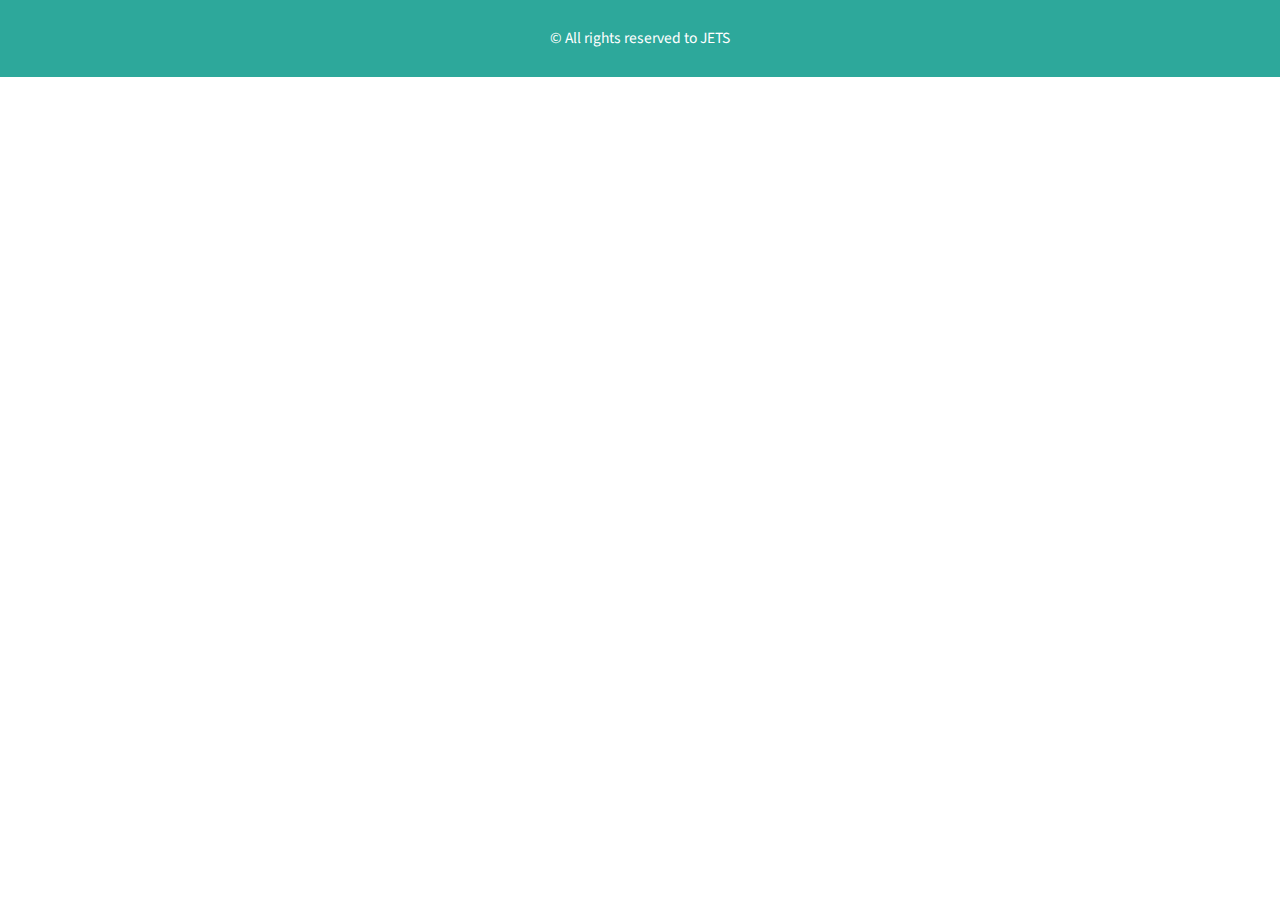
<file: web/admin/Footer.html>
<!DOCTYPE HTML>
<html>
<head>
<title>Ketabi</title>
<meta name="viewport" content="width=device-width, initial-scale=1, maximum-scale=1">
<meta http-equiv="Content-Type" content="text/html; charset=utf-8" />
<link href='http://fonts.googleapis.com/css?family=Source+Sans+Pro:400,700' rel='stylesheet' type='text/css'>
<link href="css/style.css" rel="stylesheet" type="text/css" media="all" />
<script type="text/javascript" src="js/jquery.min.js"></script>
<!-- start slider -->		
	<link href="css/slider.css" rel="stylesheet" type="text/css" media="all" />
	<script type="text/javascript" src="js/modernizr.custom.28468.js"></script>
	<script type="text/javascript" src="js/jquery.cslider.js"></script>
	<script type="text/javascript">
		$(function() {
			$('#da-slider').cslider();
		});
	</script>
		<!-- Owl Carousel Assets -->
		<link href="css/owl.carousel.css" rel="stylesheet">
		     <!-- Owl Carousel Assets -->
		    <!-- Prettify -->
		    <script src="js/owl.carousel.js"></script>
		        <script>
		    $(document).ready(function() {
		
		      $("#owl-demo").owlCarousel({
		        items : 4,
		        lazyLoad : true,
		        autoPlay : true,
		        navigation : true,
			    navigationText : ["",""],
			    rewindNav : false,
			    scrollPerPage : false,
			    pagination : false,
    			paginationNumbers: false,
		      });
		
		    });
		    </script>
		   <!-- //Owl Carousel Assets -->
		<!-- start top_js_button -->
		<script type="text/javascript" src="js/move-top.js"></script>
		<script type="text/javascript" src="js/easing.js"></script>
		   <script type="text/javascript">
				jQuery(document).ready(function($) {
					$(".scroll").click(function(event){		
						event.preventDefault();
						$('html,body').animate({scrollTop:$(this.hash).offset().top},1200);
					});
				});
			</script>
</head>
<body>
<div class="footer_bg1">
<div class="wrap">
	<div class="footer">
		<!-- scroll_top_btn -->
	    <script type="text/javascript">
			$(document).ready(function() {
			
				var defaults = {
		  			containerID: 'toTop', // fading element id
					containerHoverID: 'toTopHover', // fading element hover id
					scrollSpeed: 1200,
					easingType: 'linear' 
		 		};
				
				
				$().UItoTop({ easingType: 'easeOutQuart' });
				
			});
		</script>
		 <a href="#" id="toTop" style="display: block;"><span id="toTopHover" style="opacity: 1;"></span></a>
		<!--end scroll_top_btn -->
		<div class="copy">
			<p class="link">&copy;  All rights reserved to JETS</p>
		</div>
		<div class="clear"></div>
	</div>
</div>
</div>
</body>
</html>
</file>
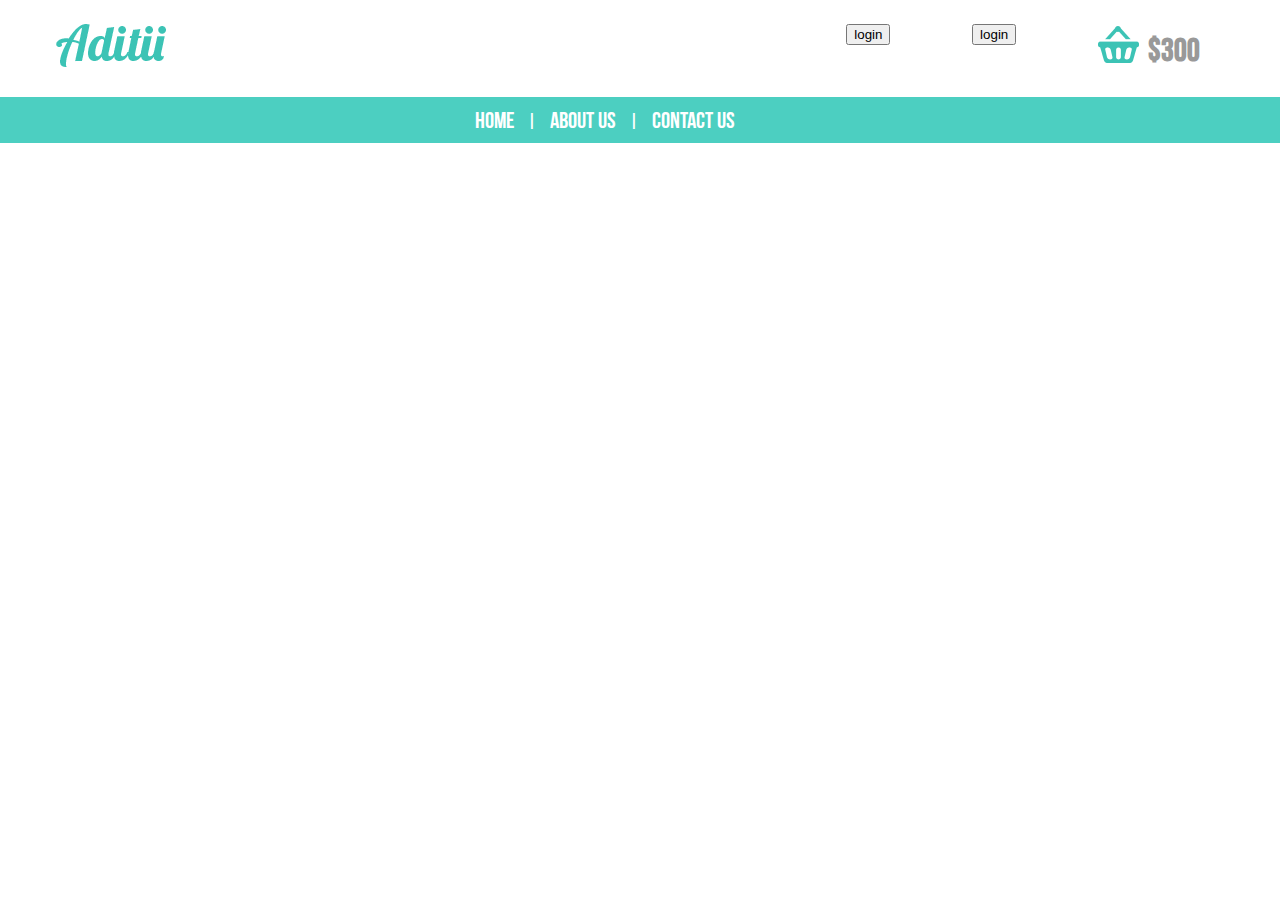
<file: web/admin/Header.html>
<!DOCTYPE HTML>
<html>
<head>
<title>Ketabi</title>
<meta name="viewport" content="width=device-width, initial-scale=1, maximum-scale=1">
<meta http-equiv="Content-Type" content="text/html; charset=utf-8" />
<link href='http://fonts.googleapis.com/css?family=Source+Sans+Pro:400,700' rel='stylesheet' type='text/css'>
<link href="css/style.css" rel="stylesheet" type="text/css" media="all" />
<script type="text/javascript" src="js/jquery.min.js"></script>
<!-- start slider -->		
	<link href="css/slider.css" rel="stylesheet" type="text/css" media="all" />
	<script type="text/javascript" src="js/modernizr.custom.28468.js"></script>
	<script type="text/javascript" src="js/jquery.cslider.js"></script>
	<script type="text/javascript">
		$(function() {
			$('#da-slider').cslider();
		});
	</script>
		<!-- Owl Carousel Assets -->
		<link href="css/owl.carousel.css" rel="stylesheet">
		     <!-- Owl Carousel Assets -->
		    <!-- Prettify -->
		    <script src="js/owl.carousel.js"></script>
		        <script>
		    $(document).ready(function() {
		
		      $("#owl-demo").owlCarousel({
		        items : 4,
		        lazyLoad : true,
		        autoPlay : true,
		        navigation : true,
			    navigationText : ["",""],
			    rewindNav : false,
			    scrollPerPage : false,
			    pagination : false,
    			paginationNumbers: false,
		      });
		
		    });
		    </script>
		   <!-- //Owl Carousel Assets -->
		<!-- start top_js_button -->
		<script type="text/javascript" src="js/move-top.js"></script>
		<script type="text/javascript" src="js/easing.js"></script>
		   <script type="text/javascript">
				jQuery(document).ready(function($) {
					$(".scroll").click(function(event){		
						event.preventDefault();
						$('html,body').animate({scrollTop:$(this.hash).offset().top},1200);
					});
				});
			</script>
</head>

<body>
<!-- start header -->
<div class="header_bg">
<div class="wrap">
	<div class="header">
		<div class="logo">
			<a href="index.html"><img src="images/logo.png" alt=""/> </a>
		</div>
        <div class="logo">
		
         		</div>
    
		<div class="h_icon">
		<ul class="icon1 sub-icon1">
			<li><a class="active-icon c1" href="#"><i>$300</i></a>
				<ul class="sub-icon1 list">
					<li><h3>shopping cart empty</h3><a href=""></a></li>
					
				</ul>
			</li>
		</ul>
		</div>
        <span class="h_icon">
        	<form>
								<input type="submit" value="login" title="" />
						</form>
        </span>
		
        <span class="h_icon">
        	<form>
								<input type="submit" value="login" title="" />
						</form>
        </span>
		<div class="clear"></div>
	</div>
</div>
</div>
<div class="header_btm">
<div class="wrap">
	<div class="header_sub">
    
		<div class="h_menu">
			<ul>
            <center>
				<li><a href="index.html">Home</a></li> |
				
				<li><a href="index.html">about us</a></li> |
				<li><a href="contact.html">Contact us</a></li>
                </center>
			</ul>
		</div>
        
		<div class="top-nav">
	          <nav class="nav">	        	
	    	    <a href="#" id="w3-menu-trigger"> </a>
	                  <ul class="nav-list" style="">
	            	        <li class="nav-item"><a class="active" href="index.html">Home</a></li>
							<li class="nav-item"><a href="sale.html">About US</a></li>
							<li class="nav-item"><a href="handbags.html">Contact US</a></li>
	                 </ul>
	           </nav>
	    
	          <div class="clear"> </div>
	          <script src="js/responsive.menu.js"></script>
         </div>		  
	<div class="clear"></div>
</div>
</div>
</div>
</body>
</html>
</file>
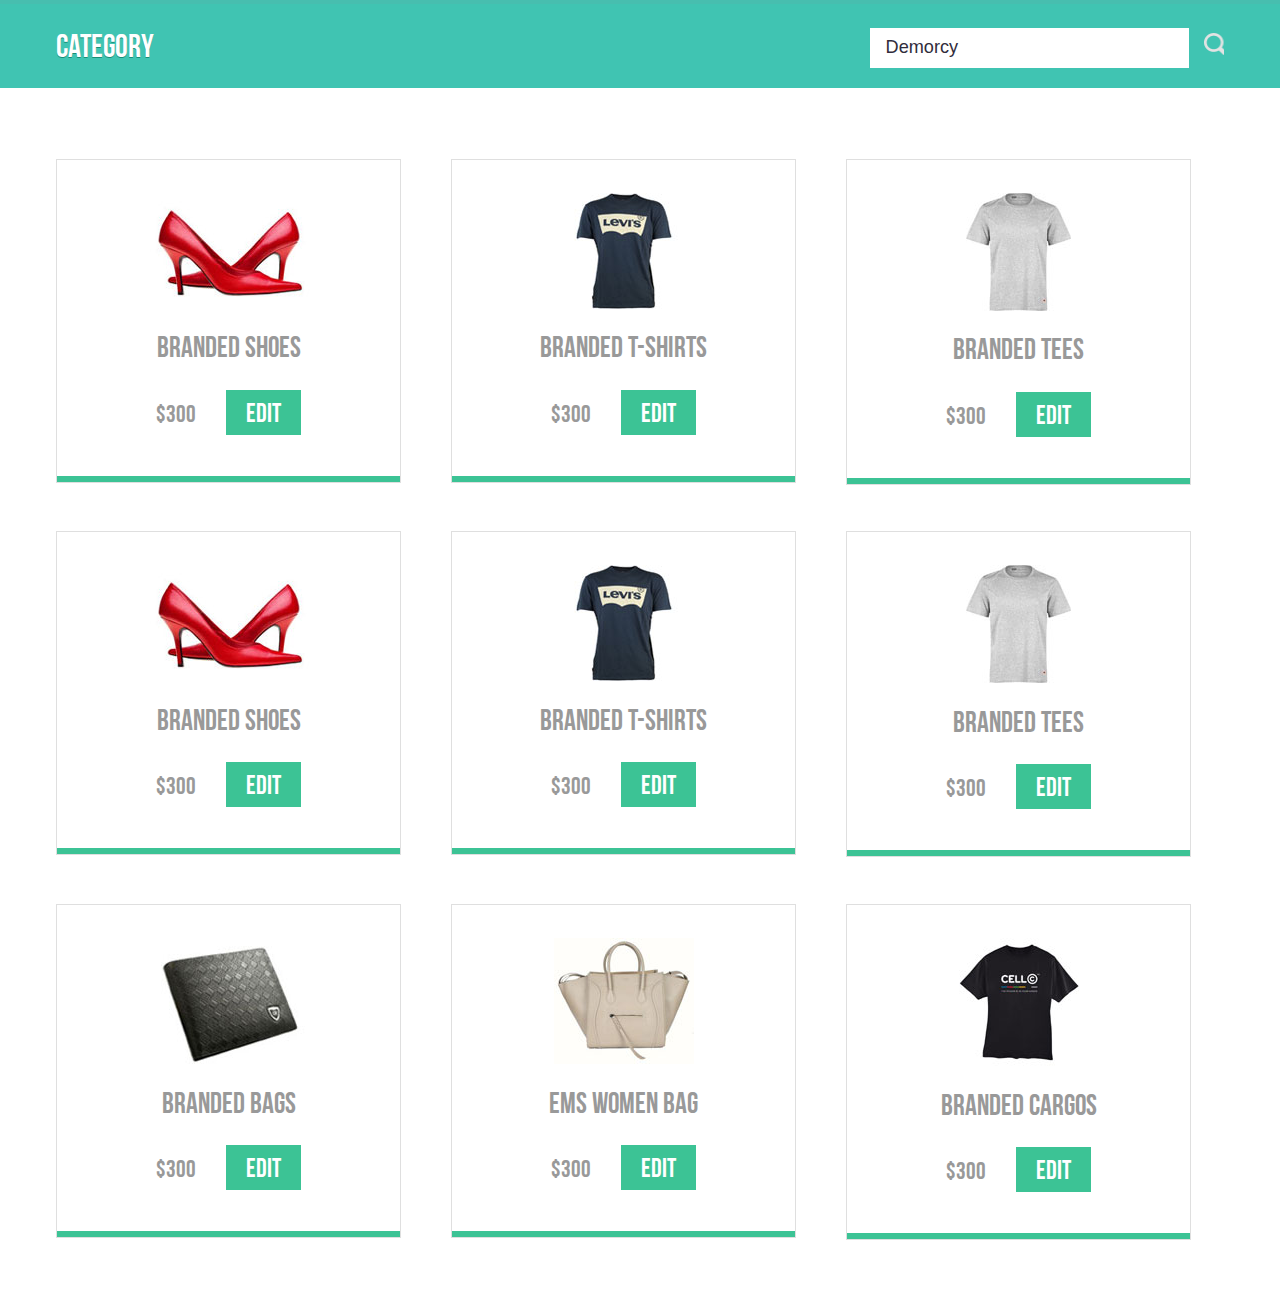
<file: web/admin/Homebody.html>
<!DOCTYPE HTML>
<html>
<head>
<title>Ketabi</title>
<meta name="viewport" content="width=device-width, initial-scale=1, maximum-scale=1">
<meta http-equiv="Content-Type" content="text/html; charset=utf-8" />
<link href='http://fonts.googleapis.com/css?family=Source+Sans+Pro:400,700' rel='stylesheet' type='text/css'>
<link href="css/style.css" rel="stylesheet" type="text/css" media="all" />
<script type="text/javascript" src="js/jquery.min.js"></script>
<!-- start slider -->		
	<link href="css/slider.css" rel="stylesheet" type="text/css" media="all" />
	<script type="text/javascript" src="js/modernizr.custom.28468.js"></script>
	<script type="text/javascript" src="js/jquery.cslider.js"></script>
	<script type="text/javascript">
		$(function() {
			$('#da-slider').cslider();
		});
	</script>
		<!-- Owl Carousel Assets -->
		<link href="css/owl.carousel.css" rel="stylesheet">
		     <!-- Owl Carousel Assets -->
		    <!-- Prettify -->
		    <script src="js/owl.carousel.js"></script>
		        <script>
		    $(document).ready(function() {
		
		      $("#owl-demo").owlCarousel({
		        items : 4,
		        lazyLoad : true,
		        autoPlay : true,
		        navigation : true,
			    navigationText : ["",""],
			    rewindNav : false,
			    scrollPerPage : false,
			    pagination : false,
    			paginationNumbers: false,
		      });
		
		    });
		    </script>
		   <!-- //Owl Carousel Assets -->
		<!-- start top_js_button -->
		<script type="text/javascript" src="js/move-top.js"></script>
		<script type="text/javascript" src="js/easing.js"></script>
		   <script type="text/javascript">
				jQuery(document).ready(function($) {
					$(".scroll").click(function(event){		
						event.preventDefault();
						$('html,body').animate({scrollTop:$(this.hash).offset().top},1200);
					});
				});
			</script>
</head>

<body>
<!-- start main1 -->
<div class="main_bg1">
<div class="wrap">	
	<div class="main1">
		 
         <span class="h_search">
    		<form>
    			<select>
  				  <option value="volvo">Demorcy</option>
                  <option value="saab">Art</option>
                  <option value="opel">programming</option>
                </select>
    			<input type="submit" value="">
    		</form>
		</span>
       <span> <h2>Category</h2> </span>
       
	</div>
</div>
</div>
<!-- start main -->
<div class="main_bg">
<div class="wrap">	
	<div class="main">
		<!-- start grids_of_3 -->
        	<div class="grids_of_3">
			<div class="grid1_of_3">
				<a href="details.html">
					<img src="images/pic1.jpg" alt=""/>
					<h3>branded shoes</h3>
					<div class="price">
						<h4>$300<span>Edit</span></h4>
					</div>
					<span class="b_btm"></span>
				</a>
			</div>
			<div class="grid1_of_3">
				<a href="details.html">
					<img src="images/pic2.jpg" alt=""/>
					<h3>branded t-shirts</h3>
					<div class="price">
						<h4>$300<span>Edit</span></h4>
					</div>
					<span class="b_btm"></span>
				</a>
			</div>
			<div class="grid1_of_3">
				<a href="details.html">
					<img src="images/pic3.jpg" alt=""/>
					<h3>branded tees</h3>
					<div class="price">
						<h4>$300<span>Edit</span></h4>
					</div>
					<span class="b_btm"></span>
				</a>
			</div>
			<div class="clear"></div>
		</div>
        
		<div class="grids_of_3">
			<div class="grid1_of_3">
				<a href="details.html">
					<img src="images/pic1.jpg" alt=""/>
					<h3>branded shoes</h3>
					<div class="price">
						<h4>$300<span>Edit</span></h4>
					</div>
					<span class="b_btm"></span>
				</a>
			</div>
			<div class="grid1_of_3">
				<a href="details.html">
					<img src="images/pic2.jpg" alt=""/>
					<h3>branded t-shirts</h3>
					<div class="price">
						<h4>$300<span>Edit</span></h4>
					</div>
					<span class="b_btm"></span>
				</a>
			</div>
			<div class="grid1_of_3">
				<a href="details.html">
					<img src="images/pic3.jpg" alt=""/>
					<h3>branded tees</h3>
					<div class="price">
						<h4>$300<span>Edit</span></h4>
					</div>
					<span class="b_btm"></span>
				</a>
			</div>
			<div class="clear"></div>
		</div>
		<div class="grids_of_3">
			<div class="grid1_of_3">
				<a href="details.html">
					<img src="images/pic4.jpg" alt=""/>
					<h3>branded bags</h3>
					<div class="price">
						<h4>$300<span>Edit</span></h4>
					</div>
					<span class="b_btm"></span>
				</a>
			</div>
			<div class="grid1_of_3">
				<a href="details.html">
					<img src="images/pic5.jpg" alt=""/>
					<h3>ems women bag</h3>
					<div class="price">
						<h4>$300<span>Edit</span></h4>
					</div>
					<span class="b_btm"></span>
				</a>
			</div>
			<div class="grid1_of_3">
				<a href="details.html">
					<img src="images/pic6.jpg" alt=""/>
					<h3>branded cargos</h3>
					<div class="price">
						<h4>$300<span>Edit</span></h4>
					</div>
					<span class="b_btm"></span>
				</a>
			</div>
			<div class="clear"></div>
		</div>	
		<!-- end grids_of_3 -->
	</div>
</div>
</div>	
</body>
</html>
</file>
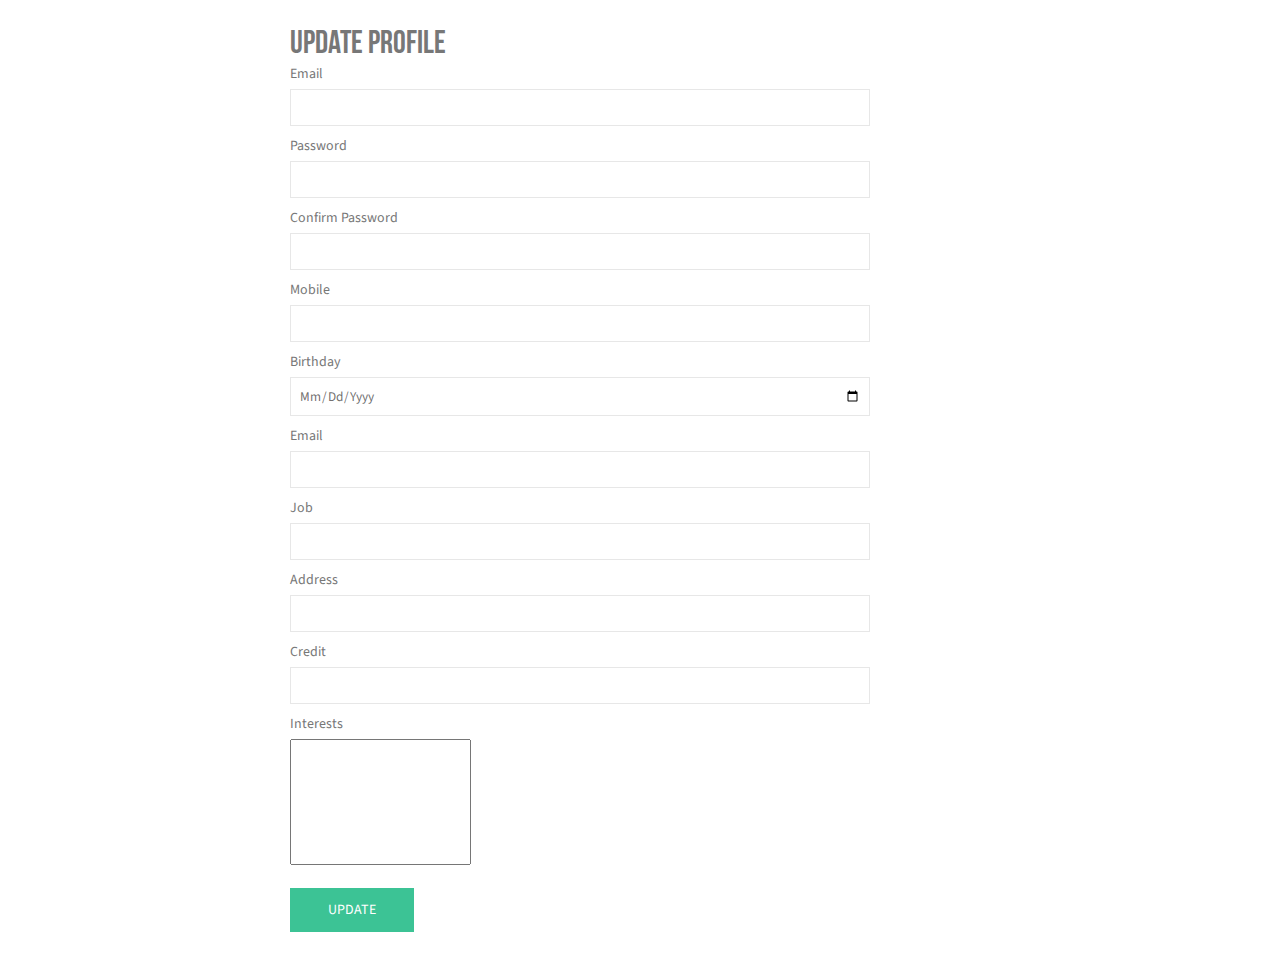
<file: web/admin/update.html>
<!--A Design by W3layouts
Author: W3layout
Author URL: http://w3layouts.com
License: Creative Commons Attribution 3.0 Unported
License URL: http://creativecommons.org/licenses/by/3.0/
-->
<!DOCTYPE HTML>
<html>
<head>
<title>The Aditii Website Template | Contact :: w3layouts</title>
<meta http-equiv="Content-Type" content="text/html; charset=utf-8" />
<meta name="viewport" content="width=device-width, initial-scale=1, maximum-scale=1">
<link href='http://fonts.googleapis.com/css?family=Source+Sans+Pro:400,700' rel='stylesheet' type='text/css'>
<link href="css/style.css" rel="stylesheet" type="text/css" media="all" />
<script src="js/jquery.min.js"></script> 
<!-- start top_js_button -->
<script type="text/javascript" src="js/move-top.js"></script>
<script type="text/javascript" src="js/easing.js"></script>
   <script type="text/javascript">
		jQuery(document).ready(function($) {
			$(".scroll").click(function(event){		
				event.preventDefault();
				$('html,body').animate({scrollTop:$(this.hash).offset().top},1200);
			});
		});
	</script>
</head>
<body>
<!-- start main -->
<div class="main_bg">
<div class="wrap">	
<div class="main">
	 	 <span class="contact">
	 	   <span class="contact-form">
  <h2>Update Profile</h2>
			 	 	    <form method="post" action="contact-post.html">
					    	<div>
						    	<span><label>Email</label></span>
						    	<span><input name="username" type="text" class="textbox"></span>
						    </div>
						    <div>
						    	<span><label>Password</label></span>
						    	<span><input name="password" type="password" class="textbox"></span>
						    </div>
                              <div>
						    	<span><label>Confirm Password</label></span>
						    	<span><input name="confirmPassword" type="password" class="textbox"></span>
						    </div>
                            
						    <div>
						     	<span><label>Mobile</label></span>
						    	<span><input name="userPhone" type="tel" class="textbox"></span>
						    </div>
                            
                                <div>
						     	<span><label>Birthday</label></span>
						    	<span><input name="birthday" type="date" class="textbox"></span>
						    </div>
                               <div>
						     	<span><label>Email</label></span>
						    	<span><input name="email" type="email" class="textbox"></span>
						    </div>
                               <div>
						     	<span><label>Job</label></span>
						    	<span><input name="email" type="text" class="textbox"></span>
						    </div>
                               <div>
						     	<span><label>Address</label></span>
						    	<span><input name="email" type="text" class="textbox"></span>
						    </div>
                               <div>
						     	<span><label>Credit</label></span>
						    	<span><input name="credit" type="number" class="textbox"></span>
						    </div>
                            
                            
						    <div>
						    	<span>
						    	<label>Interests</label></span>
						    	<span><textarea name="interest" type="textarea"> </textarea></span>
						    </div>
						   <div>
						   		<span><input type="submit" class="" value="Update"></span>
						  </div>
					    </form>
				    </span>
  				<div class="clear"></div>		
			  </span>
             
</div>
</div>
</div>
</body>
</html>
</file>
<file: web/admin/css/slider.css>
@font-face {
    font-family: 'bebas_neueregular';
    src:url(../fonts/BebasNeue-webfont.ttf) format('truetype');
}
.da-slider{
    font-family: 'bebas_neueregular';
	width: 100%;
	min-width: 520px;
	height: 480px;
	position: relative;
	margin: 0px auto;
	overflow: hidden;
	background: transparent url(../images/slider_bg.jpg) repeat 0% 0%;
	box-shadow: 0px 1px 1px rgba(0,0,0,0.2), 0px -1px 4px #32AC9D;
	-webkit-box-shadow: 0px 1px 1px rgba(0,0,0,0.2), 0px -1px 4px #32AC9D;
	-moz-box-shadow: 0px 1px 1px rgba(0,0,0,0.2), 0px -1px 4px #32AC9D;
	-o-box-shadow: 0px 1px 1px rgba(0,0,0,0.2), 0px -1px 4px #32AC9D;
	-webkit-transition: background-position 1.4s ease-in-out 0.3s;
	-moz-transition: background-position 1.4s ease-in-out 0.3s;
	-o-transition: background-position 1.4s ease-in-out 0.3s;
	-ms-transition: background-position 1.4s ease-in-out 0.3s;
	transition: background-position 1.4s ease-in-out 0.3s;
}
.da-slide{
	padding:0 10%;
	position: absolute;
	width: 80%;
	height: 100%;
	top: 0px;
	left: 0px;
	text-align: left;
}
.da-slide-current{
	z-index: 1000;
}
.da-slider-fb .da-slide{
	left: 100%;
}
.da-slider-fb  .da-slide.da-slide-current{
	left: 0px;
}
.da-slide h2,
.da-slide p,
.da-slide .da-link,
.da-slide .da-img{
	position: absolute;
	opacity: 0;
	left: 110%;
}
.da-slider-fb .da-slide h2,
.da-slider-fb .da-slide p,
.da-slider-fb .da-slide .da-link{
	left: 10%;
	opacity: 1;
}
.da-slider-fb .da-slide .da-img{
	left: 60%;
	opacity: 1;
}
.da-slide h2{
	color: #fff;
	font-size: 66px;
	width: 50%;
	top: 75px;
	white-space: nowrap;
	z-index: 10;
	text-shadow: 1px 1px 1px rgba(0,0,0,0.1);
	margin-left: 30px;
}
.da-slide p{
	font-family: 'Source Sans Pro', sans-serif;
	width: 40%;
	top: 165px;
	color: #ECFFFD;
	font-size: 18px;
	line-height: 26px;
	height: 80px;
	overflow: hidden;
	margin-left: 30px;
}
.da-slide .da-img{
	text-align: center;
	width: 30%;
	top: 70px;
	height: 256px;
	line-height: 320px;
	left: 110%; /*60%*/
}
.da-slide .da-link{
	margin-left: 30px;
	top: 270px;
	border-radius: 4px;
	-webkit-border-radius: 4px;
	-moz-border-radius: 4px;
	-o-border-radius: 4px;
	box-shadow: 0px 1px 1px rgba(0,0,0,0.1);
	-webkit-box-shadow: 0px 1px 1px rgba(0,0,0,0.1);
	-moz-box-shadow: 0px 1px 1px rgba(0,0,0,0.1);
	-o-box-shadow: 0px 1px 1px rgba(0,0,0,0.1);
	color: #fff;
	text-shadow: 1px 1px 1px rgba(0,0,0,0.2);
	border: 4px solid rgba(255, 255, 255, 1);
	padding: 14px 40px 12px;
	font-size: 2em;
	line-height: 30px;
	width: 110px;
	text-align: center;
	background: rgba(255, 255, 255, 0.13);
	-webkit-transition: all 0.3s ease-in-out;
	-moz-transition: all 0.3s ease-in-out;
	-o-transition: all 0.3s ease-in-out;
	transition: all 0.3s ease-in-out;
}
.da-slide .da-link:hover{
	background: rgba(255,255,255,0.3);
}
.da-dots{
	width: 100%;
	position: absolute;
	text-align: center;
	left: 0px;
	bottom: 20px;
	z-index: 2000;
	-moz-user-select: none;
	-webkit-user-select: none;
}
.da-dots span{
	display: inline-block;
	position: relative;
	width: 12px;
	height: 12px;
	border-radius: 50%;
	-webkit-border-radius: 50%;
	-moz-border-radius: 50%;
	-o-border-radius: 50%;
	background: #38B4A7;
	margin: 3px;
	cursor: pointer;
	box-shadow: 1px 1px 1px rgba(0,0,0,0.1) inset,1px 1px 1px rgba(255,255,255,0.1);
	-webkit-box-shadow: 1px 1px 1px rgba(0,0,0,0.1) inset,1px 1px 1px rgba(255,255,255,0.1);
	-moz-box-shadow: 1px 1px 1px rgba(0,0,0,0.1) inset,1px 1px 1px rgba(255,255,255,0.1);
	-o-box-shadow: 1px 1px 1px rgba(0,0,0,0.1) inset,1px 1px 1px rgba(255,255,255,0.1);
}
.da-dots span.da-dots-current:after{
	content: '';
	width: 8px;
	height: 8px;
	position: absolute;
	top: 2px;
	left: 2px;
	border-radius: 50%;
	-webkit-border-radius: 50%;
	-moz-border-radius: 50%;
	-o-border-radius: 50%;
	background: rgb(255,255,255);
	background: -moz-linear-gradient(top, rgba(255,255,255,1) 0%, rgba(246,246,246,1) 47%, rgba(237,237,237,1) 100%);
	background: -webkit-gradient(linear, left top, left bottom, color-stop(0%,rgba(255,255,255,1)), color-stop(47%,rgba(246,246,246,1)), color-stop(100%,rgba(237,237,237,1)));
	background: -webkit-linear-gradient(top, rgba(255,255,255,1) 0%,rgba(246,246,246,1) 47%,rgba(237,237,237,1) 100%);
	background: -o-linear-gradient(top, rgba(255,255,255,1) 0%,rgba(246,246,246,1) 47%,rgba(237,237,237,1) 100%);
	background: -ms-linear-gradient(top, rgba(255,255,255,1) 0%,rgba(246,246,246,1) 47%,rgba(237,237,237,1) 100%);
	background: linear-gradient(top, rgba(255,255,255,1) 0%,rgba(246,246,246,1) 47%,rgba(237,237,237,1) 100%);
	filter: progid:DXImageTransform.Microsoft.gradient( startColorstr='#ffffff', endColorstr='#ededed',GradientType=0 );
}
.da-arrows{
	-moz-user-select: none;
	-webkit-user-select: none;
}
.da-arrows span{
	position: absolute;
	top: 50%;
	height: 36px;
	width: 36px;
	border-radius: 5px;
	-webkit-border-radius: 5px;
	-moz-border-radius: 5px;
	-o-border-radius: 5px;
	background: #38B4A7;
	cursor: pointer;
	z-index: 2000;
	opacity: 0;
	box-shadow: 1px 1px 1px rgba(0,0,0,0.1) inset,1px 1px 1px rgba(255,255,255,0.1);
	-webkit-box-shadow: 1px 1px 1px rgba(0,0,0,0.1) inset,1px 1px 1px rgba(255,255,255,0.1);
	-moz-box-shadow: 1px 1px 1px rgba(0,0,0,0.1) inset,1px 1px 1px rgba(255,255,255,0.1);
	-o-box-shadow: 1px 1px 1px rgba(0,0,0,0.1) inset,1px 1px 1px rgba(255,255,255,0.1);
	-webkit-transition: opacity 0.4s ease-in-out 0.2s;
	-moz-transition: opacity 0.4s ease-in-out 0.2s;
	-o-transition: opacity 0.4s ease-in-out 0.2s;
	-ms-transition: opacity 0.4s ease-in-out 0.2s;
	transition: opacity 0.4s ease-in-out 0.2s;
}
.da-slider:hover .da-arrows span{
	opacity: 1;
}
.da-arrows span:after{
	content: '';
	position: absolute;
	width: 23px;
	height: 23px;
	top: 5px;
	left: 5px;
	background: transparent url(../images/arrows.png) no-repeat top left;
	border-radius: 5px;
	-webkit-border-radius: 5px;
	-moz-border-radius: 5px;
	-o-border-radius: 5px;
}
.da-arrows span:hover:after{
	
}
.da-arrows span:active:after{
	box-shadow: 1px 1px 1px rgba(255,255,255,0.1);
	-webkit-box-shadow: 1px 1px 1px rgba(255,255,255,0.1);
	-moz-box-shadow: 1px 1px 1px rgba(255,255,255,0.1);
	-o-box-shadow: 1px 1px 1px rgba(255,255,255,0.1);
}
.da-arrows span.da-arrows-next:after{
	background-position: 10px 4px;
}
.da-arrows span.da-arrows-prev:after{
	background-position: -10px 4px;
	left: 9px;
}
.da-arrows span.da-arrows-prev{
	left: 15px;
}
.da-arrows span.da-arrows-next{
	right: 15px;
}
.da-slide-current h2,
.da-slide-current p,
.da-slide-current .da-link{
	left: 45%;
	opacity: 1;
}
.da-slide-current .da-img{
	left: 12%;
	opacity: 1;
}
/* Animation classes and animations */

/* Slide in from the right*/
.da-slide-fromright h2{
	-webkit-animation: fromRightAnim1 0.6s ease-in 0.8s both;
	-moz-animation: fromRightAnim1 0.6s ease-in 0.8s both;
	-o-animation: fromRightAnim1 0.6s ease-in 0.8s both;
	-ms-animation: fromRightAnim1 0.6s ease-in 0.8s both;
	animation: fromRightAnim1 0.6s ease-in 0.8s both;
}
.da-slide-fromright p{
	-webkit-animation: fromRightAnim2 0.6s ease-in 0.8s both;
	-moz-animation: fromRightAnim2 0.6s ease-in 0.8s both;
	-o-animation: fromRightAnim2 0.6s ease-in 0.8s both;
	-ms-animation: fromRightAnim2 0.6s ease-in 0.8s both;
	animation: fromRightAnim2 0.6s ease-in 0.8s both;
}
.da-slide-fromright .da-link{
	-webkit-animation: fromRightAnim3 0.4s ease-in 1.2s both;
	-moz-animation: fromRightAnim3 0.4s ease-in 1.2s both;
	-o-animation: fromRightAnim3 0.4s ease-in 1.2s both;
	-ms-animation: fromRightAnim3 0.4s ease-in 1.2s both;
	animation: fromRightAnim3 0.4s ease-in 1.2s both;
}
.da-slide-fromright .da-img{
	-webkit-animation: fromRightAnim4 0.6s ease-in 0.8s both;
	-moz-animation: fromRightAnim4 0.6s ease-in 0.8s both;
	-o-animation: fromRightAnim4 0.6s ease-in 0.8s both;
	-ms-animation: fromRightAnim4 0.6s ease-in 0.8s both;
	animation: fromRightAnim4 0.6s ease-in 0.8s both;
}
@-webkit-keyframes fromRightAnim1{
	0%{ left: 110%; opacity: 0; }
	100%{ left: 10%; opacity: 1; }
}
@-webkit-keyframes fromRightAnim2{
	0%{ left: 110%; opacity: 0; }
	100%{ left: 10%; opacity: 1; }
}
@-webkit-keyframes fromRightAnim3{
	0%{ left: 110%; opacity: 0; }
	1%{ left: 10%; opacity: 0; }
	100%{ left: 10%; opacity: 1; }
}
@-webkit-keyframes fromRightAnim4{
	0%{ left: 110%; opacity: 0; }
	100%{ left: 60%; opacity: 1; }
}

@-moz-keyframes fromRightAnim1{
	0%{ left: 110%; opacity: 0; }
	100%{ left: 10%; opacity: 1; }
}
@-moz-keyframes fromRightAnim2{
	0%{ left: 110%; opacity: 0; }
	100%{ left: 10%; opacity: 1; }
}
@-moz-keyframes fromRightAnim3{
	0%{ left: 110%; opacity: 0; }
	1%{ left: 10%; opacity: 0; }
	100%{ left: 10%; opacity: 1; }
}
@-moz-keyframes fromRightAnim4{
	0%{ left: 110%; opacity: 0; }
	100%{ left: 60%; opacity: 1; }
}

@-o-keyframes fromRightAnim1{
	0%{ left: 110%; opacity: 0; }
	100%{ left: 10%; opacity: 1; }
}
@-o-keyframes fromRightAnim2{
	0%{ left: 110%; opacity: 0; }
	100%{ left: 10%; opacity: 1; }
}
@-o-keyframes fromRightAnim3{
	0%{ left: 110%; opacity: 0; }
	1%{ left: 10%; opacity: 0; }
	100%{ left: 10%; opacity: 1; }
}
@-o-keyframes fromRightAnim4{
	0%{ left: 110%; opacity: 0; }
	100%{ left: 60%; opacity: 1; }
}

@-ms-keyframes fromRightAnim1{
	0%{ left: 110%; opacity: 0; }
	100%{ left: 10%; opacity: 1; }
}
@-ms-keyframes fromRightAnim2{
	0%{ left: 110%; opacity: 0; }
	100%{ left: 10%; opacity: 1; }
}
@-ms-keyframes fromRightAnim3{
	0%{ left: 110%; opacity: 0; }
	1%{ left: 10%; opacity: 0; }
	100%{ left: 10%; opacity: 1; }
}
@-ms-keyframes fromRightAnim4{
	0%{ left: 110%; opacity: 0; }
	100%{ left: 60%; opacity: 1; }
}

@keyframes fromRightAnim1{
	0%{ left: 110%; opacity: 0; }
	100%{ left: 10%; opacity: 1; }
}
@keyframes fromRightAnim2{
	0%{ left: 110%; opacity: 0; }
	100%{ left: 10%; opacity: 1; }
}
@keyframes fromRightAnim3{
	0%{ left: 110%; opacity: 0; }
	1%{ left: 10%; opacity: 0; }
	100%{ left: 10%; opacity: 1; }
}
@keyframes fromRightAnim4{
	0%{ left: 110%; opacity: 0; }
	100%{ left: 60%; opacity: 1; }
}
/* Slide in from the left*/
.da-slide-fromleft h2{
	-webkit-animation: fromLeftAnim1 0.6s ease-in 0.6s both;
	-moz-animation: fromLeftAnim1 0.6s ease-in 0.6s both;
	-o-animation: fromLeftAnim1 0.6s ease-in 0.6s both;
	-ms-animation: fromLeftAnim1 0.6s ease-in 0.6s both;
	animation: fromLeftAnim1 0.6s ease-in 0.6s both;
}
.da-slide-fromleft p{
	-webkit-animation: fromLeftAnim2 0.6s ease-in 0.6s both;
	-moz-animation: fromLeftAnim2 0.6s ease-in 0.6s both;
	-o-animation: fromLeftAnim2 0.6s ease-in 0.6s both;
	-ms-animation: fromLeftAnim2 0.6s ease-in 0.6s both;
	animation: fromLeftAnim2 0.6s ease-in 0.6s both;
}
.da-slide-fromleft .da-link{
	-webkit-animation: fromLeftAnim3 0.4s ease-in 1.2s both;
	-moz-animation: fromLeftAnim3 0.4s ease-in 1.2s both;
	-o-animation: fromLeftAnim3 0.4s ease-in 1.2s both;
	-ms-animation: fromLeftAnim3 0.4s ease-in 1.2s both;
	animation: fromLeftAnim3 0.4s ease-in 1.2s both;
}
.da-slide-fromleft .da-img{
	-webkit-animation: fromLeftAnim4 0.6s ease-in 0.6s both;
	-moz-animation: fromLeftAnim4 0.6s ease-in 0.6s both;
	-o-animation: fromLeftAnim4 0.6s ease-in 0.6s both;
	-ms-animation: fromLeftAnim4 0.6s ease-in 0.6s both;
	animation: fromLeftAnim4 0.6s ease-in 0.6s both;
}
@-webkit-keyframes fromLeftAnim1{
	0%{ left: -110%; opacity: 0; }
	100%{ left: 10%; opacity: 1; }
}
@-webkit-keyframes fromLeftAnim2{
	0%{ left: -110%; opacity: 0; }
	100%{ left: 10%; opacity: 1; }
}
@-webkit-keyframes fromLeftAnim3{
	0%{ left: -110%; opacity: 0; }
	1%{ left: 10%; opacity: 0; }
	100%{ left: 10%; opacity: 1; }
}
@-webkit-keyframes fromLeftAnim4{
	0%{ left: -110%; opacity: 0; }
	100%{ left: 60%; opacity: 1; }
}

@-moz-keyframes fromLeftAnim1{
	0%{ left: -110%; opacity: 0; }
	100%{ left: 10%; opacity: 1; }
}
@-moz-keyframes fromLeftAnim2{
	0%{ left: -110%; opacity: 0; }
	100%{ left: 10%; opacity: 1; }
}
@-moz-keyframes fromLeftAnim3{
	0%{ left: -110%; opacity: 0; }
	1%{ left: 10%; opacity: 0; }
	100%{ left: 10%; opacity: 1; }
}
@-moz-keyframes fromLeftAnim4{
	0%{ left: -110%; opacity: 0; }
	100%{ left: 60%; opacity: 1; }
}

@-o-keyframes fromLeftAnim1{
	0%{ left: -110%; opacity: 0; }
	100%{ left: 10%; opacity: 1; }
}
@-o-keyframes fromLeftAnim2{
	0%{ left: -110%; opacity: 0; }
	100%{ left: 10%; opacity: 1; }
}
@-o-keyframes fromLeftAnim3{
	0%{ left: -110%; opacity: 0; }
	1%{ left: 10%; opacity: 0; }
	100%{ left: 10%; opacity: 1; }
}
@-o-keyframes fromLeftAnim4{
	0%{ left: -110%; opacity: 0; }
	100%{ left: 60%; opacity: 1; }
}

@-ms-keyframes fromLeftAnim1{
	0%{ left: -110%; opacity: 0; }
	100%{ left: 10%; opacity: 1; }
}
@-ms-keyframes fromLeftAnim2{
	0%{ left: -110%; opacity: 0; }
	100%{ left: 10%; opacity: 1; }
}
@-ms-keyframes fromLeftAnim3{
	0%{ left: -110%; opacity: 0; }
	1%{ left: 10%; opacity: 0; }
	100%{ left: 10%; opacity: 1; }
}
@-ms-keyframes fromLeftAnim4{
	0%{ left: -110%; opacity: 0; }
	100%{ left: 60%; opacity: 1; }
}

@keyframes fromLeftAnim1{
	0%{ left: -110%; opacity: 0; }
	100%{ left: 10%; opacity: 1; }
}
@keyframes fromLeftAnim2{
	0%{ left: -110%; opacity: 0; }
	100%{ left: 10%; opacity: 1; }
}
@keyframes fromLeftAnim3{
	0%{ left: -110%; opacity: 0; }
	1%{ left: 10%; opacity: 0; }
	100%{ left: 10%; opacity: 1; }
}
@keyframes fromLeftAnim4{
	0%{ left: -110%; opacity: 0; }
	100%{ left: 60%; opacity: 1; }
}
/* Slide out to the right */
.da-slide-toright h2{
	-webkit-animation: toRightAnim1 0.6s ease-in 0.6s both;
	-moz-animation: toRightAnim1 0.6s ease-in 0.6s both;
	-o-animation: toRightAnim1 0.6s ease-in 0.6s both;
	-ms-animation: toRightAnim1 0.6s ease-in 0.6s both;
	animation: toRightAnim1 0.6s ease-in 0.6s both;
}
.da-slide-toright p{
	-webkit-animation: toRightAnim2 0.6s ease-in 0.3s both;
	-moz-animation: toRightAnim2 0.6s ease-in 0.3s both;
	-o-animation: toRightAnim2 0.6s ease-in 0.3s both;
	-ms-animation: toRightAnim2 0.6s ease-in 0.3s both;
	animation: toRightAnim2 0.6s ease-in 0.3s both;
}
.da-slide-toright .da-link{
	-webkit-animation: toRightAnim3 0.4s ease-in both;
	-moz-animation: toRightAnim3 0.4s ease-in both;
	-o-animation: toRightAnim3 0.4s ease-in both;
	-ms-animation: toRightAnim3 0.4s ease-in both;
	animation: toRightAnim3 0.4s ease-in both;
}
.da-slide-toright .da-img{
	-webkit-animation: toRightAnim4 0.6s ease-in both;
	-moz-animation: toRightAnim4 0.6s ease-in both;
	-o-animation: toRightAnim4 0.6s ease-in both;
	-ms-animation: toRightAnim4 0.6s ease-in both;
	animation: toRightAnim4 0.6s ease-in both;
}
@-webkit-keyframes toRightAnim1{
	0%{ left: 10%;  opacity: 1; }
	100%{ left: 100%; opacity: 0; }
}
@-webkit-keyframes toRightAnim2{
	0%{ left: 10%;  opacity: 1; }
	100%{ left: 100%; opacity: 0; }
}
@-webkit-keyframes toRightAnim3{
	0%{ left: 10%;  opacity: 1; }
	99%{ left: 10%; opacity: 0; }
	100%{ left: 100%; opacity: 0; }
}
@-webkit-keyframes toRightAnim4{
	0%{ left: 60%;  opacity: 1; }
	30%{ left: 55%;  opacity: 1; }
	100%{ left: 100%; opacity: 0; }
}

@-moz-keyframes toRightAnim1{
	0%{ left: 10%;  opacity: 1; }
	100%{ left: 100%; opacity: 0; }
}
@-moz-keyframes toRightAnim2{
	0%{ left: 10%;  opacity: 1; }
	100%{ left: 100%; opacity: 0; }
}
@-moz-keyframes toRightAnim3{
	0%{ left: 10%;  opacity: 1; }
	99%{ left: 10%; opacity: 0; }
	100%{ left: 100%; opacity: 0; }
}
@-moz-keyframes toRightAnim4{
	0%{ left: 60%;  opacity: 1; }
	30%{ left: 55%;  opacity: 1; }
	100%{ left: 100%; opacity: 0; }
}

@-o-keyframes toRightAnim1{
	0%{ left: 10%;  opacity: 1; }
	100%{ left: 100%; opacity: 0; }
}
@-o-keyframes toRightAnim2{
	0%{ left: 10%;  opacity: 1; }
	100%{ left: 100%; opacity: 0; }
}
@-o-keyframes toRightAnim3{
	0%{ left: 10%;  opacity: 1; }
	99%{ left: 10%; opacity: 0; }
	100%{ left: 100%; opacity: 0; }
}
@-o-keyframes toRightAnim4{
	0%{ left: 60%;  opacity: 1; }
	30%{ left: 55%;  opacity: 1; }
	100%{ left: 100%; opacity: 0; }
}

@-ms-keyframes toRightAnim1{
	0%{ left: 10%;  opacity: 1; }
	100%{ left: 100%; opacity: 0; }
}
@-ms-keyframes toRightAnim2{
	0%{ left: 10%;  opacity: 1; }
	100%{ left: 100%; opacity: 0; }
}
@-ms-keyframes toRightAnim3{
	0%{ left: 10%;  opacity: 1; }
	99%{ left: 10%; opacity: 0; }
	100%{ left: 100%; opacity: 0; }
}
@-ms-keyframes toRightAnim4{
	0%{ left: 60%;  opacity: 1; }
	30%{ left: 55%;  opacity: 1; }
	100%{ left: 100%; opacity: 0; }
}

@keyframes toRightAnim1{
	0%{ left: 10%;  opacity: 1; }
	100%{ left: 100%; opacity: 0; }
}
@keyframes toRightAnim2{
	0%{ left: 10%;  opacity: 1; }
	100%{ left: 100%; opacity: 0; }
}
@keyframes toRightAnim3{
	0%{ left: 10%;  opacity: 1; }
	99%{ left: 10%; opacity: 0; }
	100%{ left: 100%; opacity: 0; }
}
@keyframes toRightAnim4{
	0%{ left: 60%;  opacity: 1; }
	30%{ left: 55%;  opacity: 1; }
	100%{ left: 100%; opacity: 0; }
}
/* Slide out to the left*/
.da-slide-toleft h2{
	-webkit-animation: toLeftAnim1 0.6s ease-in both;
	-moz-animation: toLeftAnim1 0.6s ease-in both;
	-o-animation: toLeftAnim1 0.6s ease-in both;
	-ms-animation: toLeftAnim1 0.6s ease-in both;
	animation: toLeftAnim1 0.6s ease-in both;
}
.da-slide-toleft p{
	-webkit-animation: toLeftAnim2 0.6s ease-in 0.3s both;
	-moz-animation: toLeftAnim2 0.6s ease-in 0.3s both;
	-o-animation: toLeftAnim2 0.6s ease-in 0.3s both;
	-ms-animation: toLeftAnim2 0.6s ease-in 0.3s both;
	animation: toLeftAnim2 0.6s ease-in 0.3s both;
}
.da-slide-toleft .da-link{
	-webkit-animation: toLeftAnim3 0.4s ease-in both;
	-moz-animation: toLeftAnim3 0.4s ease-in both;
	-o-animation: toLeftAnim3 0.4s ease-in both;
	-ms-animation: toLeftAnim3 0.4s ease-in both;
	animation: toLeftAnim3 0.4s ease-in both;
}
.da-slide-toleft .da-img{
	-webkit-animation: toLeftAnim4 0.6s ease-in 0.6s both;
	-moz-animation: toLeftAnim4 0.6s ease-in 0.6s both;
	-o-animation: toLeftAnim4 0.6s ease-in 0.6s both;
	-ms-animation: toLeftAnim4 0.6s ease-in 0.6s both;
	animation: toLeftAnim4 0.6s ease-in 0.6s both;
}
@-webkit-keyframes toLeftAnim1{
	0%{ left: 10%;  opacity: 1; }
	30%{ left: 15%;  opacity: 1; }
	100%{ left: -50%; opacity: 0; }
}
@-webkit-keyframes toLeftAnim2{
	0%{ left: 10%;  opacity: 1; }
	30%{ left: 15%;  opacity: 1; }
	100%{ left: -50%; opacity: 0; }
}
@-webkit-keyframes toLeftAnim3{
	0%{ left: 10%;  opacity: 1; }
	99%{ left: 10%; opacity: 0; }
	100%{ left: -50%; opacity: 0; }
}
@-webkit-keyframes toLeftAnim4{
	0%{ left: 60%;  opacity: 1; }
	40%{ left: 70%;  opacity: 1; }
	90%{ left: 0%;  opacity: 0; }
	100%{ left: -50%; opacity: 0; }
}

@-moz-keyframes toLeftAnim1{
	0%{ left: 10%;  opacity: 1; }
	30%{ left: 15%;  opacity: 1; }
	100%{ left: -50%; opacity: 0; }
}
@-moz-keyframes toLeftAnim2{
	0%{ left: 10%;  opacity: 1; }
	30%{ left: 15%;  opacity: 1; }
	100%{ left: -50%; opacity: 0; }
}
@-moz-keyframes toLeftAnim3{
	0%{ left: 10%;  opacity: 1; }
	99%{ left: 10%; opacity: 0; }
	100%{ left: -50%; opacity: 0; }
}
@-moz-keyframes toLeftAnim4{
	0%{ left: 60%;  opacity: 1; }
	40%{ left: 70%;  opacity: 1; }
	90%{ left: 0%;  opacity: 0; }
	100%{ left: -50%; opacity: 0; }
}

@-o-keyframes toLeftAnim1{
	0%{ left: 10%;  opacity: 1; }
	30%{ left: 15%;  opacity: 1; }
	100%{ left: -50%; opacity: 0; }
}
@-o-keyframes toLeftAnim2{
	0%{ left: 10%;  opacity: 1; }
	30%{ left: 15%;  opacity: 1; }
	100%{ left: -50%; opacity: 0; }
}
@-o-keyframes toLeftAnim3{
	0%{ left: 10%;  opacity: 1; }
	99%{ left: 10%; opacity: 0; }
	100%{ left: -50%; opacity: 0; }
}
@-o-keyframes toLeftAnim4{
	0%{ left: 60%;  opacity: 1; }
	40%{ left: 70%;  opacity: 1; }
	90%{ left: 0%;  opacity: 0; }
	100%{ left: -50%; opacity: 0; }
}

@-ms-keyframes toLeftAnim1{
	0%{ left: 10%;  opacity: 1; }
	30%{ left: 15%;  opacity: 1; }
	100%{ left: -50%; opacity: 0; }
}
@-ms-keyframes toLeftAnim2{
	0%{ left: 10%;  opacity: 1; }
	30%{ left: 15%;  opacity: 1; }
	100%{ left: -50%; opacity: 0; }
}
@-ms-keyframes toLeftAnim3{
	0%{ left: 10%;  opacity: 1; }
	99%{ left: 10%; opacity: 0; }
	100%{ left: -50%; opacity: 0; }
}
@-ms-keyframes toLeftAnim4{
	0%{ left: 60%;  opacity: 1; }
	40%{ left: 70%;  opacity: 1; }
	90%{ left: 0%;  opacity: 0; }
	100%{ left: -50%; opacity: 0; }
}

@keyframes toLeftAnim1{
	0%{ left: 10%;  opacity: 1; }
	30%{ left: 15%;  opacity: 1; }
	100%{ left: -50%; opacity: 0; }
}
@keyframes toLeftAnim2{
	0%{ left: 10%;  opacity: 1; }
	30%{ left: 15%;  opacity: 1; }
	100%{ left: -50%; opacity: 0; }
}
@keyframes toLeftAnim3{
	0%{ left: 10%;  opacity: 1; }
	99%{ left: 10%; opacity: 0; }
	100%{ left: -50%; opacity: 0; }
}
@keyframes toLeftAnim4{
	0%{ left: 60%;  opacity: 1; }
	40%{ left: 70%;  opacity: 1; }
	90%{ left: 0%;  opacity: 0; }
	100%{ left: -50%; opacity: 0; }
}
</file>
<file: web/admin/css/style.css>
/*
Author: W3layout
Author URL: http://w3layouts.com
License: Creative Commons Attribution 3.0 Unported
License URL: http://creativecommons.org/licenses/by/3.0/
*/
/* reset */
html,body,div,span,applet,object,iframe,h1,h2,h3,h4,h5,h6,p,blockquote,pre,a,abbr,acronym,address,big,cite,code,del,dfn,em,img,ins,kbd,q,s,samp,small,strike,strong,sub,sup,tt,var,b,u,i,dl,dt,dd,ol,nav ul,nav li,fieldset,form,label,legend,table,caption,tbody,tfoot,thead,tr,th,td,article,aside,canvas,details,embed,figure,figcaption,footer,header,hgroup,menu,nav,output,ruby,section,summary,time,mark,audio,video{margin:0;padding:0;border:0;font-size:100%;font:inherit;vertical-align:baseline;}
article, aside, details, figcaption, figure,footer, header, hgroup, menu, nav, section {display: block;}
ol,ul{list-style:none;margin:0;padding:0;}
blockquote,q{quotes:none;}
blockquote:before,blockquote:after,q:before,q:after{content:'';content:none;}
table{border-collapse:collapse;border-spacing:0;}
/* start editing from here */
a{text-decoration:none;}
.txt-rt{text-align:right;}/* text align right */
.txt-lt{text-align:left;}/* text align left */
.txt-center{text-align:center;}/* text align center */
.float-rt{float:right;}/* float right */
.float-lt{float:left;}/* float left */
.clear{clear:both;}/* clear float */
.pos-relative{position:relative;}/* Position Relative */
.pos-absolute{position:absolute;}/* Position Absolute */
.vertical-base{	vertical-align:baseline;}/* vertical align baseline */
.vertical-top{	vertical-align:top;}/* vertical align top */
.underline{	padding-bottom:5px;	border-bottom: 1px solid #eee; margin:0 0 20px 0;}/* Add 5px bottom padding and a underline */
nav.vertical ul li{	display:block;}/* vertical menu */
nav.horizontal ul li{	display: inline-block;}/* horizontal menu */
img{max-width:100%;}
/*end reset*/
@font-face {
    font-family: 'bebas_neueregular';
    src:url(../fonts/BebasNeue-webfont.ttf) format('truetype');
}
body {
	font-family: 'bebas_neueregular';
	background:#ffffff;
	font-size: 100%;
}
.wrap{
	margin:0 auto;
	width:80%;
}
.header_bg{
	background: #ffffff;
}
.header{
	padding: 2%;
}
.logo{
	float:left;
}
/*search*/
.h_search{
	float: right;
	position: relative;
	border: 0px solid rgb(216, 216, 216);
	width: 30.3333%;
	font-size: 1.3em;
	color: #777777;
	text-shadow: 0 1px 0 #ffffff;
	border-radius: 2px;
	-webkit-border-radius: 2px;
	-moz-border-radius: 2px;
	-o-border-radius: 2px;
}

.h_search input[type="text"]{
	-webkit-appearance: none;
	padding: 6px 16px;
	outline: none;
	color: #312c3c;
	background: #FFFFFF;
	border: none;
	width: 84.33333%;
	line-height: 1.5em;
	position: relative;
	font-size: 0.8725em;
	text-transform: capitalize;
}
.h_search select{
	-webkit-appearance: none;
	padding: 6px 16px;
	outline: none;
	color: #312c3c;
	background: #FFFFFF;
	border: none;
	width: 90.33333%;
	line-height: 1.5em;
	position: relative;
	font-size: 0.8725em;
	text-transform: capitalize;
}
.h_search input[type="submit"]{
	-webkit-appearance: none;
	background: url('../images/search.png') no-repeat 10px 5px;
	padding: 6px 0px;
	border: none;
	cursor: pointer;
	width: 8.33%;
	line-height: 1.5em;
	outline: none;
	position: absolute;
	right: 0px;
}
.h_search input[type="submit"]:hover {
	background: url('../images/search_h.png') no-repeat 10px 5px;
}
/*------start-top-nav------*/
.top-nav {
	display:none;
	position:relative;
}
.nav-item {
    float:left;
    *display:inline;
    zoom:1;
}
.nav-item a {
    display:block;
    padding:10px 20px;
    color:#FFF;
    background:#4A4444;
}
.nav-item a:hover,.nav-item a.active {
	background: #43B6A8;
	color: #ffffff;
}
.nav-mobile {
    display: none;
	cursor: pointer;
    float:left;
	background: url(../images/nav_icon.png) 18% 52% no-repeat;
	height: 35px;
	width: 35px;
}
.nav-mobile {
    display:block;
}
.nav {
    width:100%;
}
.nav-list {
   display:none;
}
.nav-item {
   width:100%;
   float:none;
}
.nav-item a {
	font-family: 'Source Sans Pro', sans-serif;
	background: #FFFFFF;
	padding: 6px 10px;
	color: #555555;
	text-transform: uppercase;
	border-bottom: 1px solid #E2E2E2;
	-webkit-transition: color .2s linear,background .2s linear;
	-moz-transition: color .2s linear,background .2s linear;
	-o-transition: color .2s linear,background .2s linear;
	transition: color .2s linear,background .2s linear;
	font-weight: normal;
	font-size: 0.8em;
}
.nav-active, .nav-active-inner .nav-inner {
   display:block;
}
.top-nav-right{
	float:right;
	padding: 7px 10px;
}
.top-header {
	padding: 5px 0;
}
.top-nav-right input[type="submit"]{
	background: url(../images/search-icon.png) no-repeat 42% 50% #bd7f1c;
	padding:10px 20px;
	border: none;
	display: block;
	float: left;
	margin:0;
	outline:none;
	cursor:pointer;
	transition: 0.5s ease;
	-o-transition: 0.5s ease;
	-webkit-transition: 0.5s ease;
}
.top-nav-right input[type="submit"]:hover{
	background: url(../images/search-icon.png) no-repeat 42% 50% #996004;
}
.top-nav-right input[type="text"]{
	border:none;
	float:left;
	padding:10px 5px;
	outline:none;
	display: block;
	margin:0;
	-webkit-apperance:none;
}
.search_box {
	float: right;
	width: 30.3333%;
	margin-right: 3.333%;
	border: 1px solid #FFFFFF;
	position: relative;
	border-radius: 2px;
	-webkit-border-radius: 2px;
	-moz-border-radius: 2px;
	-o-border-radius: 2px;
}
.search_box form input[type="text"] {
	-webkit-appearance: none;
	padding: 6px 16px;
	outline: none;
	color: #ffffff;
	background: none;
	border: none;
	width: 74.33333%;
	line-height: 1.5em;
	position: relative;
	font-size: 0.8725em;
	text-transform: capitalize;
}
.search_box form input[type="submit"] {
	-webkit-appearance: none;
	background: url('../images/search.png') no-repeat 10px 5px;
	padding: 6px 0px;
	border: none;
	cursor: pointer;
	width: 20.33%;
	line-height: 1.5em;
	outline: none;
	position: absolute;
	right: 0px;
}
/* header_btm */
.header_btm{
	background: #4CCFC1;
}
.header_sub{
	padding: 0 2%;
}
/* start menu */
.h_menu{
	font-family: 'bebas_neueregular';
	float:left;
	color:#ffffff;
	font-size: 1.2em;
	margin-left:35%;
}
.h_menu ul li{
	display: inline-block;
}

.h_menu ul li a{
	display: block;
	padding: 14px 18px;
	font-size: 1.2em;
	text-transform: uppercase;
	color: #ffffff;
	-webkit-transition: all 0.3s ease-in-out;
	-moz-transition: all 0.3s ease-in-out;
	-o-transition: all 0.3s ease-in-out;
	transition: all 0.3s ease-in-out;
}
.h_menu ul li a:hover{
	color:#f0f0f0;
}
.h_menu ul li.active a{
	color:#f0f0f0;
}
/* start icon styles */
.h_icon{
	float: right;
	width: 10.777%;
}
.icon1:before,.icon1:after {
	content: "";
	display: table;
}
.icon1:after {
	clear: both;
}
.icon1 li {
	float: left;
	position: relative;
}
.icon1 li:last-child{
	border-right:none;
}
.icon1 li:hover > a {
	color: #fafafa;
}
*html .icon1 li a:hover { /* IE6 only */
	color: #fafafa;
}
.icon1 ul {
	width:300px;
	margin: 20px 0 0 0;
	opacity: 0;
	visibility: hidden;
	position: absolute;
	top: 50px;
	z-index: 1;
	right: -60px;
	background: #ffffff;
	-webkit-transition: all .2s ease-in-out;
	-moz-transition: all .2s ease-in-out;
	-ms-transition: all .2s ease-in-out;
	-o-transition: all .2s ease-in-out;
	transition: all .2s ease-in-out;
	-webkit-border-radius: 5px;
	-moz-border-radius: 5px;
	-o-border-radius: 5px;
	border-radius: 5px;
	box-shadow: 0px 2px 6px #777777;
	-webkit-box-shadow: 0px 2px 6px #777777;
	-moz-box-shadow: 0px 2px 6px #777777;
	-o-box-shadow: 0px 2px 6px #777777;
}
.icon1 li:hover > ul {
	opacity: 1;
	visibility: visible;
	margin: 0;
}
.icon1 ul ul {
	top: 6px;
	left: 20px;
	margin: 0 0 0 20px;
	border-radius: 5px;
	-webkit-border-radius: 5px;
	-moz-border-radius: 5px;
	-o-border-radius: 5px;
}
.icon1 ul li {
	float: none;
	display: block;
	border: 0;
}
.icon1 ul li:first-child{
	border-top:none;
}
.icon1 ul li:first-child a{
	border-top-left-radius: 5px;
	-webkit-border-top-left-radius: 5px;
	-moz-border-top-left-radius: 5px;
	-o-border-top-left-radius: 5px;
}
.icon1 ul li:last-child {   
	-moz-box-shadow: none;
	-webkit-box-shadow: none;
	box-shadow: none;    
}
.icon1 ul a {    
	_height: 10px; /*IE6 only*/
	white-space: nowrap;
	float: none;
	text-transform: none;
}
.active-icon{
	display: block;
}
.icon1 ul li:first-child > a:after {
	content: '';
	position: absolute;
	right: 0%;
	top: -30px;
	border-left: 10px solid transparent;
	border-right:10px solid transparent;
	border-bottom:10px solid #f0f0f0;
}
.icon1 ul ul li:first-child a:after {
	left: -100px;
	top: 0%;
	margin-top: 20px;
	border-left: 0;	
	border-bottom:20px solid transparent;
	border-top: 20px solid transparent;
	border-right:20px solid #323757;
}
/* Mobile */
.icon1-trigger {
	display: none;
}
.sub-icon1 img{
	border:none;
	display:inline-block;
	vertical-align:middle;
}
.c1{
	background: url(../images/cart.png) no-repeat 0px 0px;
	width: 46px;
	height: 46px;
	display: inline-block;
	vertical-align: middle;
	margin-top: 2px;
}
.c1 i{
	font-size: 2em;
	color: #999999;
	padding-left: 50px;
	line-height: 1.5em;
	font-weight: 600;
}
.icon1 .profile_img {
	margin-top: 3px;
}
.sub-icon1 ul li h3{
	text-align:center;
	font-size: 1.5em;
	color: #4CCFC1;
	margin-bottom: 4%;
}
.sub-icon1 ul li p{
	font-family: 'Source Sans Pro', sans-serif;
	text-align:center;
	font-size: 0.8925em;
	color: #555555;
	line-height: 1.8em;
}
.sub-icon1.list{
	padding: 20px 10px;
	z-index: 999;
}
.sub-icon1 ul li p a{
	color: #4CCFC1;
}
.sub-icon1 ul li p a:hover{
	color: #555555;
	text-decoration:underline;
}
/* start cauersol */
.cau_left{
	float:left;
	width: 47.3333%;
	margin-left: 3.33333%;
}
.cau_left:first-child{
	margin-left: 0%;
}
/* start main1 */
.main_bg1{
	border-top: 4px solid #47BEAF;
	background: #40C4B2;
}
.main1{
	padding: 2%;
}
.main1 h2{
	font-size: 2em;
	color:#ffffff;
	text-shadow: 0 1px 0 rgb(24, 141, 118);
}
/* start main */
.main_bg{
	background: #ffffff;
}
.main{
	padding: 2%;
}
/* start grids_of_3 */
.grids_of_3{
	text-align:center;
	margin: 4% 0;
}
.grid1_of_3{
	float: left;
	width: 29.333%;
	margin-left: 4.3333%;
	border: 1px solid rgb(223, 223, 223);
	position: relative;
}
.grid1_of_3:first-child{
	margin-left: 0;
}
.grid1_of_3 a{
	padding: 2%;
	display: block;
}
.grid1_of_3 img{
	margin-top: 8%;
}
.grid1_of_3 h3{
	margin: 6% 0 8%;
	font-size: 1.8em;
	color: #999999;
	-webkit-transition: all 0.3s ease-in-out;
	-moz-transition: all 0.3s ease-in-out;
	-o-transition: all 0.3s ease-in-out;
	transition: all 0.3s ease-in-out;
}
.grid1_of_3:hover h3,.grid1_of_3:hover h4 span{
	color: rgb(24, 141, 118);
}
.b_btm{
	position: absolute;
	width: 100%;
	border-bottom: 6px solid #3CC395;
	left: 0px;
	display: block;
	bottom: 0px;
}
.price{
	display: block;
	margin-bottom: 40px;
}
.price h4{
	font-size: 1.5em;
	color: #999999;	
}
.price h4 span{
	display: inline-block;
	font-size: 1.1em;
	background: #3CC395;
	color: #ffffff;
	padding: 8px 20px;
	margin-left: 30px;
	-webkit-transition: all 0.3s ease-in-out;
	-moz-transition: all 0.3s ease-in-out;
	-o-transition: all 0.3s ease-in-out;
	transition: all 0.3s ease-in-out;
}
/* start footer */
.footer_bg{
	background: #40C4B2;	
}
.footer{
	padding: 2%;
}
/* start grids_of_3 */
.grids_of_4{
	margin: 2% 0;
}
.grid1_of_4{
	float: left;
	width: 21.333%;
	margin-left: 4.3333%;
}
.grid1_of_4:first-child{
	margin-left: 0;
}
.grid1_of_4 h4{
	font-size: 1.8em;
	color: #ffffff;
}
.f_nav{
	margin-top: 4%;
}
.f_nav li{
	display: block;
}
.f_nav li a{
	font-family: 'Source Sans Pro', sans-serif;
	font-size: 1em;
	color: #fefefe;
	line-height: 1.8em;	
	text-transform: capitalize;
}
.f_nav li a:hover{
	color: #ffffff;
	text-decoration: underline;
}
/* start footer1 */
.footer_bg1{
	background: #2DA89B;	
}
#toTop {
	display: none;
	text-decoration: none;
	position: fixed;
	bottom: 10px;
	right: 10px;
	overflow: hidden;
	width: 34px;
	height: 34px;
	border: none;
	text-indent: 100%;
	background: url(../images/top_move.png) no-repeat right top;
}
.copy{
	text-align:center;
	font-family: 'Source Sans Pro', sans-serif;
}
.copy p{
	font-size: 0.9725em;
	line-height: 1.8em;
	color: #ffffff;
}
.copy p a{
	color:#fefefe;
	text-decoration: underline;
}
.copy p a:hover{
	text-decoration: none;
}
/*---start-gallery_sale -----*/
.gallery{
	margin-top: 4%;
}
#info {
	-webkit-border-radius:5px;
	-moz-border-radius:5px;
	-o-border-radius: 5px;
	border-radius:5px;				
	background:#fcf8e3;
	border:1px solid  #fbeed5;
	width:95%;
	max-width:900px;
	margin:0 auto 40px auto;
	font-family:arial;
	font-size:12px;
	-webkit-box-sizing: border-box;
	-moz-box-sizing: border-box;
	-o-box-sizing: border-box;
}
#info .info-wrapper {
	padding:10px;
	-webkit-box-sizing: border-box;
	-moz-box-sizing: border-box;
	-o-box-sizing: border-box;
}
#info a {
	color:#c09853;
	text-decoration:none;
}	
#info p {
	margin:5px 0 0 0;
}
.container {
	font-family: 'Source Sans Pro', sans-serif; 
	position: relative; 
	-webkit-transition: all 1s ease;
	-moz-transition: all 1s ease;
	-o-transition: all 1s ease;
	transition: all 1s ease;	
}
#filters {
	margin:1%;
	padding:0;
	list-style:none;
}
#filters li {
	float:left;
}
#filters li span {
	font-size: 1.2em;
	display: block;
	padding: 10px 30px;
	text-decoration: none;
	color: #555555;
	cursor: pointer;
	text-transform: capitalize;
}
#filters li span.active {
	background: #3CC395;
	color:#fff;
}
#portfoliolist .portfolio {
	-webkit-box-sizing: border-box;
	-moz-box-sizing: border-box;
	-o-box-sizing: border-box;
	width:23%;
	margin:1%;
	display:none;
	float:left;
	overflow:hidden;
}
.portfolio-wrapper {
	overflow:hidden;
	position: relative !important;
	cursor:pointer;
}
.portfolio img {
	max-width:100%;
	position: relative;
	-webkit-filter: grayscale(50%);
	opacity: 5;
	transition: all 300ms!important;
	-webkit-transition: all 300ms!important;
	-moz-transition: all 300ms!important;
}
.portfolio .label {
	position: absolute;
	width: 100%;
	height:40px;
	bottom:-40px;
}
.portfolio .label-bg {
	background: rgba(76, 207, 193, 0.72);
	width: 100%;
	height:100%;
	position: absolute;
	top:0;
	left:0;
}
.portfolio .label-text {
	text-transform: uppercase;
	color:#fff;
	position: relative;
	z-index:500;
	padding:4px 8px;
	font-size: 16px;
}
.portfolio .text-category {
	color: #555555;
	display:block;
	font-size:9px;
	font-size: 12px;
	text-transform:uppercase;
}
/* Self Clearing Goodness */
.container:after { content: "\0020"; display: block; height: 0; clear: both; visibility: hidden; }

.clearfix:before,
.clearfix:after,
.row:before,
.row:after {
  content: '\0020';
  display: block;
  overflow: hidden;
  visibility: hidden;
  width: 0;
  height: 0; }
.row:after,
.clearfix:after {
  clear: both; }
.row,
.clearfix {
  zoom: 1; }
.clear {
  clear: both;
  display: block;
  overflow: hidden;
  visibility: hidden;
  width: 0;
  height: 0;
}
/* end gallery_sale */
/* start handbags */
h2.style{
	font-size: 2em;
	color: #777777;
	text-shadow: 0 1px 0 #ffffff;
}
h2.top{
	margin-top: 2%;
}
/*service*/
.service{
	margin: 2% 0;
}
.ser-main{
	float: left;
	width: 68.33333%;
	margin-right: 2.3333%;
	font-family: 'Source Sans Pro', sans-serif;
}
.ser-main h4{
	font-family: 'bebas_neueregular';
	font-size: 2em;
	color: #777777;
	text-shadow: 0 1px 0 #ffffff;
	margin-bottom: 2%;
}
.ser-grid{
	padding: 4% 0;
	text-align: center;
	border-bottom: 1px solid rgb(238, 238, 238);
}
.ser-grid:last-child{
	border-bottom:none;
}
.ser-grid-list{
	float: left;
	width: 28.33333%;
	margin-left: 6.33333%;
}
.ser-grid-list:first-child{
	margin-left: 0;
}
.ser-grid-list h5{
	margin: 2% 0 4%;
}
.ser-grid-list h5 a{
	text-transform: capitalize;
	font-size: 1.8em;
	color: #4CCFC1;
	font-family: 'bebas_neueregular';
	text-shadow: 0 1px 0 #ffffff;
	-webkit-transition: all 0.3s ease-in-out;
	-moz-transition: all 0.3s ease-in-out;
	-o-transition: all 0.3s ease-in-out;
	transition: all 0.3s ease-in-out;
}
.ser-grid-list h5 a:hover{
	color:#999999;
}
p.para{
	font-size: 0.8725em;
	color: #555555;
	line-height: 1.8em;
}
/* start contact */
.contact{
	margin-left:20% ;
	margin-right:30%;
	display: block;
}
.contact h2{
	font-size: 2em;
	color: #777777;
	text-shadow: 0 1px 0 #ffffff;
}
.map{
	margin: 2% 2% 2% 0;
}
.col{
	display: block;
}
.contact-form{
	position:relative;
}
.contact-form div{
	padding:5px 0;
}
.contact-form span label{
	font-family: 'Source Sans Pro', sans-serif;
	color: #777777;
	display: block;
	font-size: 0.8725em;
	padding-bottom: 5px;
	text-transform: capitalize;
}
.contact-form input[type="text"],.contact-form input[type="password"]
,.contact-form input[type="textarea"] ,.contact-form input[type="email"]
,.contact-form input[type="date"] ,.contact-form input[type="number"] ,.contact-form input[type="tel"]{
	font-family: 'Source Sans Pro', sans-serif;
	background: #FFFFFF;
	border: 1px solid #E7E7E7;
	color: rgba(85, 81, 81, 0.84);
	padding: 8px;
	display: block;
	width: 96.3333%;
	outline: none;
	-webkit-appearance: none;
	text-transform: capitalize;
}
.contact-form textarea{
	resize:none;
	height:120px;		
}
.contact-form input[type="submit"]{
	margin-top:10px;
	font-family: 'Source Sans Pro', sans-serif;
	-webkit-appearance: none;
	cursor:pointer;
	color: #ffffff;
	background: #3CC395;
	border:none;
	outline:none;
	display: inline-block;
	text-transform: uppercase;
	padding: 12px 38px;
	font-size: 0.875em;
	-webkit-transition: all 0.3s ease-in-out;
	-moz-transition: all 0.3s ease-in-out;
	-o-transition: all 0.3s ease-in-out;
	transition: all 0.3s ease-in-out;
}
.contact-form input[type="submit"]:hover{
	background: #555555;
	color: #ffffff;
}
/*-- start details--*/
.single{
	padding:2% 0;
}
.left_content{
	width: 72.3333%;
	float: left;
}
.left_sidebar{
	width: 22.3333%;
	float: left;
	margin-left: 4.33333%;
}
.span1_of_1{
	float: left;
	width: 52.3333%;
}
.span1_of_1_des{
	float: right;
	width: 44.3333%;
	margin-left: 3.333%;
}
/* start desc1 */
.desc1 {
	font-family: 'Source Sans Pro', sans-serif;
	display: block;
	float: right;
}
.desc1 h3{
	text-shadow: 0 1px 0 #ffffff;
	font-family: 'bebas_neueregular';
	color:#555555;
	font-size:2em;
	margin-bottom: 10px;
}
.desc1 h5{
	margin-top: 2%;
	font-size: 1.6em;
	color: #5EAFA5;
	line-height: 1.5em;
	text-shadow: 0 1px 0 #ffffff;
}
.desc1 h5 a{
	margin-left:5px;
	color:#555555;
	text-transform:capitalize;
	font-size: 14px;
}
.desc1 h5 a:hover{
	color: #5EAFA5;
}
.desc1 p{
	font-size: 0.8725em;
	color: #555555;
	line-height: 1.8em;
}
/* start available */
.available {
	margin-top: 10px;
	padding: 15px 0;
	border-top: 1px solid #EEEEEE;
	border-bottom: 1px solid #EEEEEE;
}
.available h4{
	font-size: 1.1em;
	color: #777;
	margin-bottom: 20px;
	text-transform: uppercase;
	text-shadow: 0 1px 0 #ffffff;
}
.available li {
	display: inline;
	font-size: 0.8125em;
	padding: 1.5% 2%;
	color: #555555;
}
.available li select {
	font-family: 'Source Sans Pro', sans-serif;
	outline:none;
	display: inline;
	font-size: 1em;
	color: #555555;
	margin-left: 10px;
	padding: 4px;
	border: 1px solid rgb(224, 224, 224);
}
.available span a{
	padding-top: 35px;
	display: block;
	color: #555555;
	font-size: 0.8725em;
	text-transform: uppercase;
	text-decoration: underline;
	margin-right: 10px;
}
.available span a:hover{
	text-decoration: none;	
}
/* start share-des */
.share-desc{
	padding: 20px 0;
}
.share h4{
	font-size: 1.1em;
	color: #777;
	margin-bottom: 10px;
	text-transform: uppercase;
	text-shadow: 0 1px 0 #ffffff;
}
.share_nav{
	float:left;
}
.share_nav li {
	display: inline-block;
	margin: 5px 6px;
}
.share_nav li a {
	background: #9C9C9C;
	padding: 10px;
	display: block;
	-webkit-transition: all 0.3s ease-out;
	-moz-transition: all 0.3s ease-out;
	-ms-transition: all 0.3s ease-out;
	-o-transition: all 0.3s ease-out;
	transition: all 0.3s ease-out;
	border-radius: 30px;
	-webkit-border-radius: 30px;
	-moz-border-radius: 30px;
	-o-border-radius: 30px;
}
.share_nav li a:hover{
	background: #3CC395;
}
.share li img {
	vertical-align:middle; 
}
.btn_form{
	margin-top: 6%;
	float: left;
}

.btn_form form input[type="submit"]{
	font-family: 'Source Sans Pro', sans-serif;
	cursor:pointer;
	border:none;
	outline:none;
	display: inline-block;
	font-size: 1em;
	padding: 10px 34px;
	background: #555555;
	color:#fff;
	text-transform: capitalize;
	-webkit-transition: all 0.3s ease-in-out;
	-moz-transition: all 0.3s ease-in-out;
	-o-transition: all 0.3s ease-in-out;
	transition: all 0.3s ease-in-out;
}
.btn_form form input[type="submit"]:hover{
	background: #3CC395;
}
.span_right{
	float: right;
}
/* end description */
/* start sellers */
.sellers{
	font-family: 'Source Sans Pro', sans-serif;
	border: 1px solid rgb(235, 235, 235);
}
.sellers h4{
	font-family: 'bebas_neueregular';
	font-size: 2em;
	color: #ffffff;
	line-height: 1.5em;
	text-shadow: 0 1px 0 #1C6159;
	padding: 10px 20px;
	background: #4CCFC1;
}
.single-nav li {
	list-style-image: url(../images/marker1.gif);
	border-bottom: 1px dotted #E8E8E8;
}
.single-nav li a {
	text-transform: capitalize;
	font-size: 0.8725em;
	color: #555555;
	padding: 15px 20px;
	display: block;
}
.single-nav li a:hover {
	background: #FCFCFC;
	color: #5EAFA5;
}
.banner-wrap{
	padding-bottom: 5%;
}
.banner-wrap.bottom_banner.color_link .main_link {
	border-color: #f0f0f0;
	background: #4CCFC1;
	-webkit-transition: all 300ms linear;
	-moz-transition: all 300ms linear;
	-o-transition: all 300ms linear;
	transition: all 300ms linear;
}
.main_link {
	border: 5px solid #E5E5E5;
	background: #FFF;
	padding: 15px 20px 10px;
	text-decoration: none!important;
	text-align: center;
	display: block;
	min-height: 68px;
}
.banner-wrap.bottom_banner .main_link figure {
	display: inline-block;
	margin: 0 9px 0 0;
	vertical-align: middle;	
}
.banner-wrap.bottom_banner.color_link .main_link h5{
	color: #fff;
}
.banner-wrap.bottom_banner .main_link h5 {
	text-transform: uppercase;
	margin: -5px 0 0 0;
	display: inline-block;
	text-align: left;
	font-size: 16px;
	line-height: 18px;
	letter-spacing: -1px;
	vertical-align: middle;
}
.banner-wrap.bottom_banner .main_link h5 span {
	font-size:1.5em;
	line-height: 29px;
}
.banner-wrap.bottom_banner.color_link .main_link p {
	color: #fff;
}
.banner-wrap.bottom_banner.color_link .main_link:hover {
	text-decoration: none;
	background: #3CC395;
	border-color: #f0f0f0;
}
.brands{
	border:1px solid #ddd;
}
.brands h1{
	background: #F3F3F3;
	color: #333;
	padding: 10px;
	font-size: 1.3em;
}
.field{
	padding: 10px;
	text-align: center;
}
.field select {
	font-family: 'Source Sans Pro', sans-serif;
	border: 1px solid #F0EFEE;
	background: #FFF;
	color: #555;
	outline: none;
	padding: 4px;
	font-size: 0.89em;
}
.field select.select1 {
	width: 100%;
}
/* start tabs */
.tabs {
    position: relative;
	margin: 40px auto;
}
.tabs input {
	position: absolute;
	z-index: 1000;
	width: 248px;
	height: 44px;
	left: 0px;
	top: 0px;
	opacity: 0;
    -ms-filter:"progid:DXImageTransform.Microsoft.Alpha(Opacity=0)";
    filter: alpha(opacity=0);
	cursor: pointer;
}
.tabs input#tab-2{
	left: 257px;
}
.tabs input#tab-3{
	left: 515px;
}
.tabs label {
	font-family: 'bebas_neueregular';
	cursor: pointer;
	background: #FAFAFA;
	font-size: 20px;
	line-height: 45px;
	height: 45px;
	position: relative;
	padding: 0 40px;
	float: left;
	display: block;
	width: 20.3333%;
	color:#999999;
	font-weight: normal;
	text-transform: capitalize;
	text-align: center;
	text-shadow: 1px 1px 1px rgba(255,255,255,0.3);
	box-shadow: 2px 0 2px rgba(0,0,0,0.1), -2px 0 2px rgba(0,0,0,0.1);
	-webkit-box-shadow: 2px 0 2px rgba(0,0,0,0.1), -2px 0 2px rgba(0,0,0,0.1);
	-moz-box-shadow: 2px 0 2px rgba(0,0,0,0.1), -2px 0 2px rgba(0,0,0,0.1);
	-o-box-shadow: 2px 0 2px rgba(0,0,0,0.1), -2px 0 2px rgba(0,0,0,0.1);
	border-radius: 3px 3px 0 0;
	-webkit-border-radius: 3px 3px 0 0;
	-moz-border-radius: 3px 3px 0 0;
	-o-border-radius: 3px 3px 0 0;
	-webkit-transition: all 0.3s ease-out;
	-moz-transition: all 0.3s ease-out;
	-ms-transition: all 0.3s ease-out;
	-o-transition: all 0.3s ease-out;
	transition: all 0.3s ease-out;
}
.tabs label:after {
    content: '';
	background: #fff;
	position: absolute;
	bottom: -2px;
	left: 0;
	width: 100%;
	height: 2px;
	display: block;
}
.tabs input:hover + label {
	background: #3DC4B7;
	color:#ffffff;
	font-weight: normal;
}
.tabs label:first-of-type {
	border-left: 1px solid rgb(241, 238, 238);
    z-index: 4;
	box-shadow: 0px 0 2px rgba(197, 197, 197, 1);
	-webkit-box-shadow: 0px 0 2px rgba(197, 197, 197, 1);
	-moz-box-shadow: 0px 0 2px rgba(197, 197, 197, 1);
	-o-box-shadow: 0px 0 2px rgba(197, 197, 197, 1);
}
.tab-label-2 {
    z-index: 3;
}
.tab-label-3 {
    z-index: 2;
}
.tab-label-4 {
    z-index: 1;
}
.tabs input:checked + label {
	cursor:pointer;
	color: #3DC4B6;
    background: #fff;
	z-index: 6;
}
.clear-shadow {
	clear: both;
}
.content {
    background: #fff;
	position: relative;
    width: 100%;
	min-height: 450px;
	z-index: 5;
	border: 1px solid rgb(223, 223, 223);
    box-shadow: 0 -2px 3px -2px rgba(0,0,0,0.2), 0 2px 2px rgba(0,0,0,0.1);
    -webkit-box-shadow: 0 -2px 3px -2px rgba(0,0,0,0.2), 0 2px 2px rgba(0,0,0,0.1);
    -moz-box-shadow: 0 -2px 3px -2px rgba(0,0,0,0.2), 0 2px 2px rgba(0,0,0,0.1);
    -o-box-shadow: 0 -2px 3px -2px rgba(0,0,0,0.2), 0 2px 2px rgba(0,0,0,0.1);
    border-radius: 0 3px 3px 3px;
    -webkit-border-radius: 0 3px 3px 3px;
    -moz-border-radius: 0 3px 3px 3px;
    -o-border-radius: 0 3px 3px 3px;
}
.content div {
	width:98%;
    position: absolute;
	top: 0;
	left: 0;
	padding: 10px;
	z-index: 1;
    opacity: 0;
    -webkit-transition: opacity linear 0.1s;
    -moz-transition: opacity linear 0.1s;
    -o-transition: opacity linear 0.1s;
    -ms-transition: opacity linear 0.1s;
    transition: opacity linear 0.1s;
}
.tabs input.tab-selector-1:checked ~ .content .content-1,
.tabs input.tab-selector-2:checked ~ .content .content-2,
.tabs input.tab-selector-3:checked ~ .content .content-3,
.tabs input.tab-selector-4:checked ~ .content .content-4 {
	z-index: 100;
    -ms-filter:"progid:DXImageTransform.Microsoft.Alpha(Opacity=100)";
    filter: alpha(opacity=100);
    opacity: 1;
    -webkit-transition: opacity ease-out 0.2s 0.1s;
    -moz-transition: opacity ease-out 0.2s 0.1s;
    -o-transition: opacity ease-out 0.2s 0.1s;
    -ms-transition: opacity ease-out 0.2s 0.1s;
    transition: opacity ease-out 0.2s 0.1s;
}
.content div h2,.content div h3{
	color: #398080;
}
.content div p {
	text-align: left;
	font-size: 0.85em;
	color: #5c5c5c;
	line-height: 2em;
	font-family: 'Source Sans Pro', sans-serif;
}
.content ul li:before{
	content: url('../images/arrow.png');
	padding-top: 4px;
	padding-right: 8px;
	display: inline-block;
	vertical-align: middle;
	line-height: 2em;
}
.content ul{
	margin-left: 20px;
}
.content ul li {
	font-size: 0.8725em;
	color: #555555;
	font-family: 'Source Sans Pro', sans-serif;
}
/* end tabs */
/***** Media Quries *****/
@media only screen and (max-width: 1366px) {
	.wrap{
		width:95%;
	}
	.h_menu ul li a {
		padding: 10px 12px;
	}
	.span1_of_1 {
		width: 52.3333%;
	}
	.span1_of_1_des {
		width: 42.3333%;
		float: left;
	}
}
@media only screen and (max-width: 1280px) {
	.wrap{
		width:95%;
	}
	.h_menu ul li a {
		padding: 10px 10px;
	}
	.desc1 h3 {
		font-size: 1.4em;
	}
	.product-image {
		width: 350px;
	}
}
@media only screen and (max-width: 1024px) {
	.wrap{
		width:95%;
	}
	.h_search input[type="submit"] {
		width: 10.33%;
	}
	.h_menu ul li a {
		padding: 10px 4px;
	}
	.grid1_of_3 h3 {
		font-size: 1.5em;
	}
	.span1_of_1 {
		width: 56.3333%;
	}
	.span1_of_1_des {
		width: 38.3333%;
	}
	.single-nav li a {
		padding: 10px 10px;
	}
}
@media only screen and (max-width: 800px) {
	.wrap{
		width:95%;
	}
	.h_search {
		display: none;
	}
	.h_icon {
		width: 18.777%;
	}
	.h_iconform {
		width: 18.777%;
	font-family: 'Source Sans Pro', sans-serif;
	cursor:pointer;
	border:none;
	outline:none;
	display: inline-block;
	font-size: 1em;
	padding: 10px 34px;
	background: #555555;
	color:#fff;
	text-transform: capitalize;
	-webkit-transition: all 0.3s ease-in-out;
	-moz-transition: all 0.3s ease-in-out;
	-o-transition: all 0.3s ease-in-out;
	transition: all 0.3s ease-in-out;
}
	.h_menu {
		display: none;
	}
	.header_sub {
		padding: 1% 2%;
	}
	.top-nav {
		display: block;
	}
	.ser-main {
		float: none;
		width: 100%;
		margin-right: 0;
	}
	.left_sidebar {
		width: 100%;
		float: none;
		margin-left: 0%;
	}
	.ser-grid-list h5 a {
		font-size: 1.5em;
	}
	.grid1_of_4 {
		float: left;
		width: 45.333%;
		margin-top: 2.3333%;
	}
	.grid1_of_4:nth-child(3){
		margin-left: 0;
	}
	.price h4 {
		font-size: 1.4em;
	}
	.left_content {
		width: 100%;
		float: none;
	}
	.span1_of_1 {
		width: 54.3333%;
	}
	.span1_of_1_des {
		width: 42.3333%;
	}
	.tabs input {
		width: 226px;
	}
	.tabs input#tab-2 {
		left: 220px;
	}
	.tabs input#tab-3 {
		left: 444px;
	}
	.desc1 h5 {
		font-size: 1.4em;
	}
	.btn_form {
		margin-top: 4%;
	}
}
@media only screen and (max-width: 640px){
	.wrap{
		width:95%;
	}
	.search_box {
		margin-right: 0;
	}
	#filters li span {
		padding: 10px 20px;
	}
	.price h4 {
		font-size: 1.2em;
	}
	.span1_of_1 {
		float:none;
		width: 100%;
	}
	.span1_of_1_des {
		margin-top:4%;
		float:none;
		width: 100%;
		margin-left: 0;
	}
	.tabs input {
		width: 75px;
	}
	.tabs label {
		width: 18.3333%;
	}
}
@media only screen and (max-width: 480px) {
	.wrap{
		width:95%;
	}
	.h_icon {
		width: 25.777%;
	}
	.search_box {
		width: 44.3333%;
	}
	.grid1_of_3 {
		float: none;
		width: 99.333%;
		margin-left: 0%;
		margin-bottom: 4%;
	}
	.grid1_of_4 {
		margin-left:0;
		float: none;
		width: 99.333%;
	}
	.ser-grid-list {
		float: none;
		width: 100%;
		margin-left: 0%;
		margin-bottom: 4%;
	}
	.ser-grid-list h5 {
		margin: 2% 0 1%;
	}
	.tabs input {
		width: 99%;
	}
	.tabs label {
		width: 100%;
		float:none;
		padding: 0;
	}
	.tabs input#tab-2 {
		left: 0px;
	}
	.tabs input#tab-3 {
		left: 0px;
	}
	.tabs input#tab-4 {
		left: 0px;
	}
	.content div {
		width: 94%;
	}
	.product-essential {
		padding: 5px;
	}
}
@media only screen and (max-width: 320px) {
	.wrap{
		width:95%;
	}
	.h_icon {
		width: 34.777%;
	}
	.search_box {
		width: 60.3333%;
	}
	.product-essential {
		padding: 0px;
	}
	.tabs {
		margin: 10px auto;
	}
}
</file>
